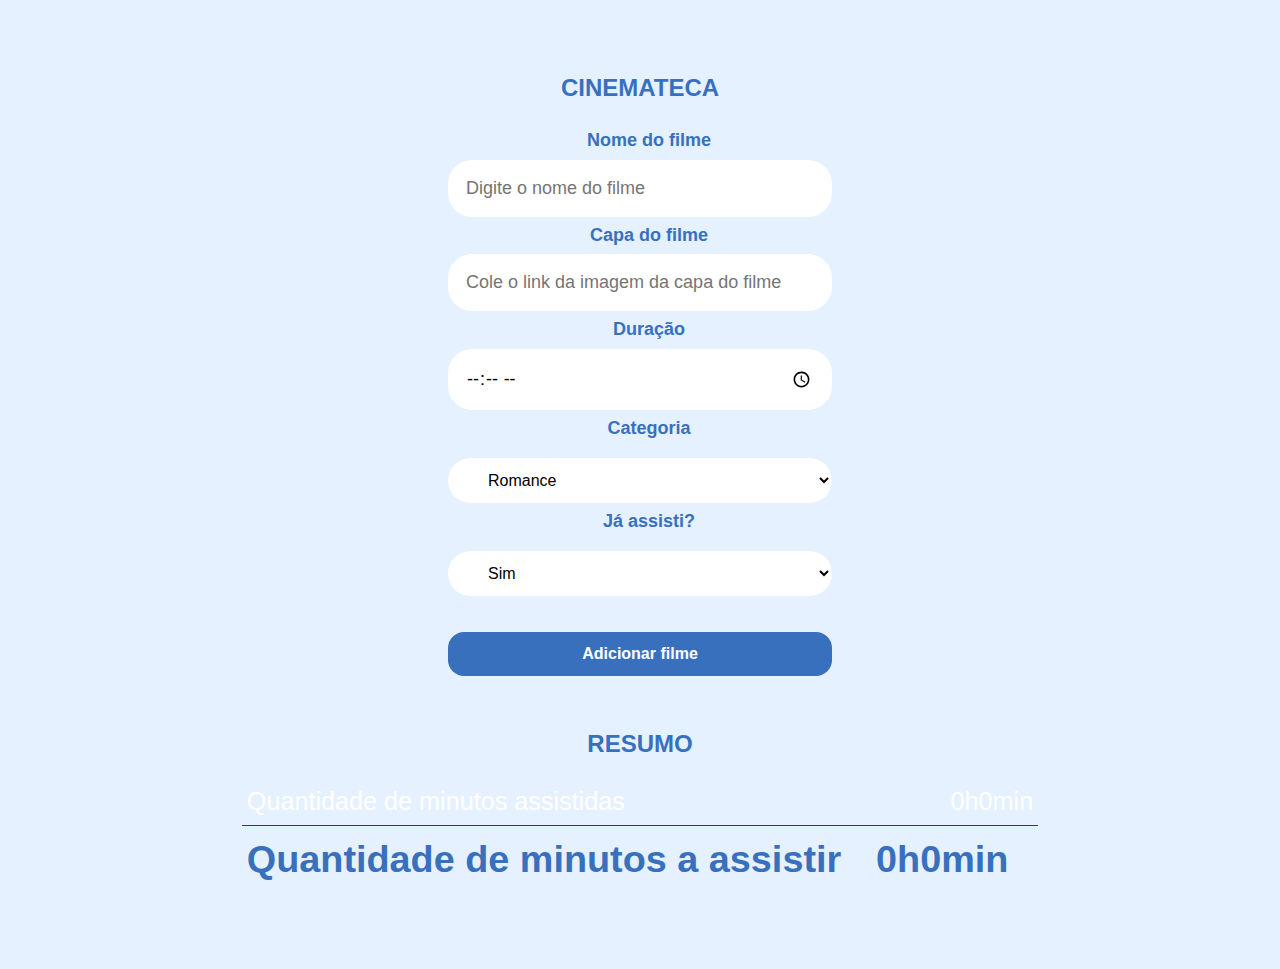
<file: index.html>
<!DOCTYPE html>
<html lang="pt-br">

<head>
    <meta charset="UTF-8">
    <meta http-equiv="X-UA-Compatible" content="IE=edge">
    <meta name="viewport" content="width=device-width, initial-scale=1.0">
    <link rel="stylesheet" href="visual.css">
    <title>Lista de filmes</title>
</head>

<body>

    <form action="#" id="formulario">
        <h2>Cinemateca</h2>

        <label for="nome_filme">Nome do filme</label>
        <input id="nome_filme" placeholder="Digite o nome do filme" required type="text" />

        <label for="capa_filme">Capa do filme</label>
        <input id="capa_filme" placeholder="Cole o link da imagem da capa do filme" required type="url" />

        <label for="duracao_filme">Duração</label>
        <input id="duracao_filme" placeholder="Digite a duração do filme" required type="time" />

        <label for="categoria">Categoria</label>
        <select class="modelo_categoria">
            <option value="romance">Romance</option>
            <option value="terror">Terror</option>
            <option value="ficcao">Ficção cietífica</option>
            <option value="aventura">Aventura</option>
            <option value="biografia">Biografia</option>
            <option value="drama">Drama</option>
            <option value="comedia">Comédia</option>
            <option value="acao">Ação</option>
        </select>

        <label for="conclusao">Já assisti?</label>
        <select id="conclusao" class="modelo_conclusao">
            <option value="sim">Sim</option>
            <option value="nao">Não</option>
        </select>

        <!-- <fieldset>
            <legend> Categoria </legend>

            <div class="coluna1">
                <input type="checkbox" id="romance" name="interesse" value="romance">
                <label for="romance"> Romance </label>

                <input type="checkbox" id="terror" name="interesse" value="terror">
                <label for="terror"> Terror </label>

                <input type="checkbox" id="ficcao" name="interesse" value="ficcao">
                <label for="ficcao"> Ficção cietífica </label>

                <input type="checkbox" id="aventura" name="interesse" value="aventura">
                <label for="aventura"> Aventura </label>
            </div>

            <div class="coluna2">
                <input type="checkbox" id="biografia" name="interesse" value="biografia">
                <label for="biografia"> Biografia </label>

                <input type="checkbox" id="drama" name="interesse" value="drama">
                <label for="drama"> Drama </label>

                <input type="checkbox" id="comedia" name="interesse" value="comedia">
                <label for="comedia"> Comédia </label>

                <input type="checkbox" id="acao" name="interesse" value="acao">
                <label for="acao"> Ação </label>
            </div>

        </fieldset> -->

        <input type="button" value="Adicionar filme" onclick="adicionaFilme(duracaoTotal, duracaoAssistida, duracaoDesejada)">
    </form>

    <h2>Resumo</h2>
    <table>
        <tr>
            <td>Quantidade de minutos assistidas</td>
            <td id="minutos_assistidos">0h0min</td>
        </tr>
        <tr>
            <td>Quantidade de minutos a assistir</td>
            <td id="minutos_desejados">0h0min</td>
        </tr>
    </table>

    <script src="main.js"></script>
</body>

</html>
</file>
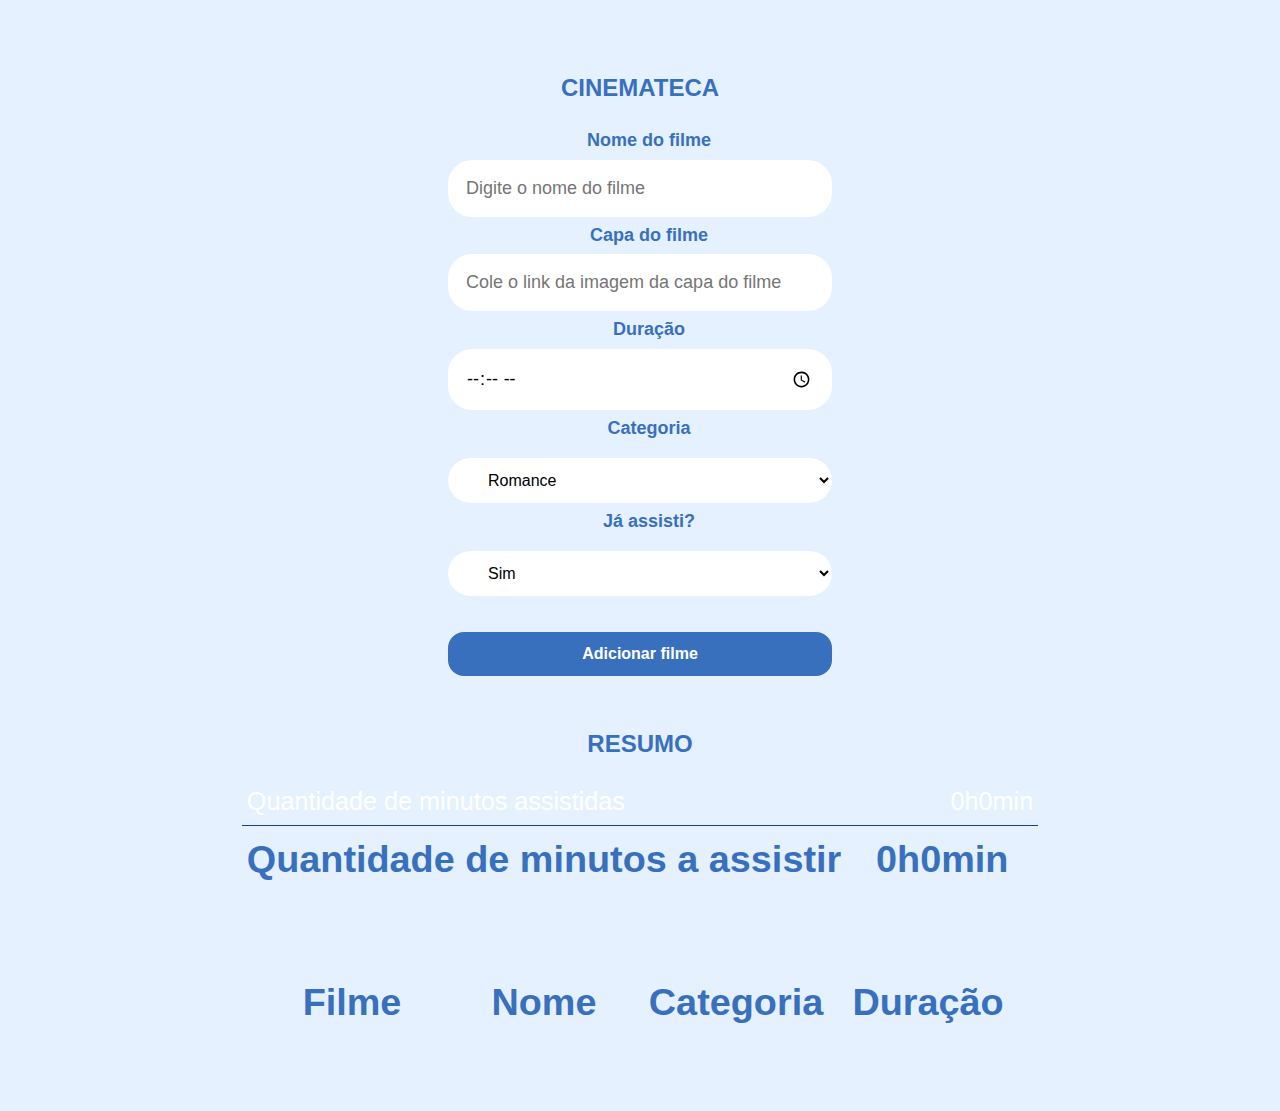
<file: Curso-2/index.html>
<!DOCTYPE html>
<html lang="pt-br">

<head>
    <meta charset="UTF-8">
    <meta http-equiv="X-UA-Compatible" content="IE=edge">
    <meta name="viewport" content="width=device-width, initial-scale=1.0">
    <link rel="stylesheet" href="visual.css">
    <title>Lista de filmes</title>
</head>

<body>

    <form action="#" id="formulario">
        <h2>Cinemateca</h2>

        <label for="nome_filme">Nome do filme</label>
        <input id="nome_filme" placeholder="Digite o nome do filme" required type="text" />

        <label for="capa_filme">Capa do filme</label>
        <input id="capa_filme" placeholder="Cole o link da imagem da capa do filme" required type="url" />

        <label for="duracao_filme">Duração</label>
        <input id="duracao_filme" placeholder="Digite a duração do filme" required type="time" />

        <label for="categoria">Categoria</label>
        <select id="categoria" class="modelo_categoria">
            <option>Romance</option>
            <option>Terror</option>
            <option>Ficção cietífica</option>
            <option>Aventura</option>
            <option>Biografia</option>
            <option>Drama</option>
            <option>Comédia</option>
            <option>Ação</option>
        </select>

        <label for="conclusao">Já assisti?</label>
        <select id="conclusao" class="modelo_conclusao">
            <option value="sim">Sim</option>
            <option value="nao">Não</option>
        </select>

        <!-- <fieldset>
            <legend> Categoria </legend>

            <div class="coluna1">
                <input type="checkbox" id="romance" name="interesse" value="romance">
                <label for="romance"> Romance </label>

                <input type="checkbox" id="terror" name="interesse" value="terror">
                <label for="terror"> Terror </label>

                <input type="checkbox" id="ficcao" name="interesse" value="ficcao">
                <label for="ficcao"> Ficção cietífica </label>

                <input type="checkbox" id="aventura" name="interesse" value="aventura">
                <label for="aventura"> Aventura </label>
            </div>

            <div class="coluna2">
                <input type="checkbox" id="biografia" name="interesse" value="biografia">
                <label for="biografia"> Biografia </label>

                <input type="checkbox" id="drama" name="interesse" value="drama">
                <label for="drama"> Drama </label>

                <input type="checkbox" id="comedia" name="interesse" value="comedia">
                <label for="comedia"> Comédia </label>

                <input type="checkbox" id="acao" name="interesse" value="acao">
                <label for="acao"> Ação </label>
            </div>

        </fieldset> -->

        <input type="button" value="Adicionar filme" onclick="adicionaFilme(duracaoTotal, duracaoAssistida, duracaoDesejada)">
    </form>

    <h2>Resumo</h2>
    <table>
        <tr>
            <td>Quantidade de minutos assistidas</td>
            <td id="minutos_assistidos">0h0min</td>
        </tr>
        <tr>
            <td>Quantidade de minutos a assistir</td>
            <td id="minutos_desejados">0h0min</td>
        </tr>
    </table>

    <table id="tabela_filmes">
        <thead>
            <tr>
                <td>Filme</td>
                <td>Nome</td>
                <td>Categoria</td>
                <td>Duração</td>
            </tr>
        </thead>
        <tbody></tbody>
    </table>

    <script src="main.js"></script>
</body>

</html>
</file>
<file: visual.css>
input,
button {
    border: none;
    color: inherit;
    font-size: inherit;
    font-weight: inherit;
    font-family: inherit;
}

input[type=button] {
    font-family: arial;
    font-weight: bold;
    color: white !important;
    font-size: 16px;
    box-shadow: var(--azul-claro);
    padding: 13px 36px;
    border-radius: 16px;
    background: var(--azul-medio);
    margin-top: 36px;
    cursor: pointer;
    transition: 0.3;
}

input[type=button]:hover {
    color: var(--azul-claro) !important;
    background: var(--azul-escuro);
}

*,
*::before,
*::after {
    --azul-escuro: #154580;
    --azul-medio: #3970BE;
    --azul-claro: #E5F1FF;
    box-sizing: border-box;
}

body {
    font-family: Roboto, Arial, Helvetica, sans-serif;
    background-color: var(--azul-claro);
    background-image: url("https://i.imgur.com/7A8vYG5.png");
    background-size: cover;
    background-position: center top;
    background-repeat: no-repeat;
    font-size: 18px;
    color: white;
    box-sizing: border-box;
    text-align: center;
}

p {
    color: var(--azul-escuro);
    font-size: 1.6em;
}

form,
table {
    margin: 3em 0;
    display: flex;
    flex-direction: column;
    align-items: center;
    justify-content: center;
    text-align: initial;
}

h2 {
    color: var(--azul-medio);
    font-weight: bold;
    font-size: 24px;
    text-transform: uppercase;
}

form label {
    line-height: 2;
    padding: 0 0 .1em 1em;
    font-weight: 700;
    color: var(--azul-medio);
}

form input {
    min-width: 30vw;
    border-radius: 24px;
    display: block;
    color: black;
    padding: 1em
}

table {
    line-height: 1.5;
    color: white;
    border-collapse: collapse;
    border-spacing: 0;
    width: 100%;
    font-size: 1.4em;
    margin-top: 0;
}

td {
    min-width: 15vw;
    border-bottom: 1px solid var(--azul-escuro);
    padding: 5px;
}

td:not(:last-child) {
    text-align: left;
}

td:last-child {
    text-align: right;
}

tr:last-child td {
    text-align: center;
    font-weight: 700;
    font-size: 1.5em;
    color: var(--azul-medio);
    border-bottom: none;
}

select[class=modelo_categoria],[class=modelo_conclusao] {
    word-wrap: normal;
    border: none;
    background-color: white;
    color: black;
    cursor: pointer;
    min-width: 30vw;
    font-size: 16px;
    padding: 13px 36px;
    border-radius: 24px;
    margin-top: 10px;
}

select:hover {
    color: black !important;
    background: var(--azul-claro);
}

fieldset {
    border: 5px solid var(--azul-escuro);
}

legend {
    padding: 10px;
    background: var(--azul-escuro);
    color: var(--azul-claro);
}
</file>
<file: Curso-2/visual.css>
input,
button {
    border: none;
    color: inherit;
    font-size: inherit;
    font-weight: inherit;
    font-family: inherit;
}

input[type=button] {
    font-family: arial;
    font-weight: bold;
    color: white !important;
    font-size: 16px;
    box-shadow: var(--azul-claro);
    padding: 13px 36px;
    border-radius: 16px;
    background: var(--azul-medio);
    margin-top: 36px;
    cursor: pointer;
    transition: 0.3;
}

input[type=button]:hover {
    color: var(--azul-claro) !important;
    background: var(--azul-escuro);
}

*,
*::before,
*::after {
    --azul-escuro: #154580;
    --azul-medio: #3970BE;
    --azul-claro: #E5F1FF;
    box-sizing: border-box;
}

body {
    font-family: Roboto, Arial, Helvetica, sans-serif;
    background-color: var(--azul-claro);
    background-image: url("https://i.imgur.com/7A8vYG5.png");
    background-size: cover;
    background-position: center top;
    background-repeat: no-repeat;
    font-size: 18px;
    color: white;
    box-sizing: border-box;
    text-align: center;
}

p {
    color: var(--azul-escuro);
    font-size: 1.6em;
}

form,
table {
    margin: 3em 0;
    display: flex;
    flex-direction: column;
    align-items: center;
    justify-content: center;
    text-align: initial;
}

h2 {
    color: var(--azul-medio);
    font-weight: bold;
    font-size: 24px;
    text-transform: uppercase;
}

form label {
    line-height: 2;
    padding: 0 0 .1em 1em;
    font-weight: 700;
    color: var(--azul-medio);
}

form input {
    min-width: 30vw;
    border-radius: 24px;
    display: block;
    color: black;
    padding: 1em
}

table {
    line-height: 1.5;
    color: white;
    border-collapse: collapse;
    border-spacing: 0;
    width: 100%;
    font-size: 1.4em;
    margin-top: 0;
}

td {
    min-width: 15vw;
    border-bottom: 1px solid var(--azul-escuro);
    padding: 5px;
}

td:not(:last-child) {
    text-align: left;
}

td:last-child {
    text-align: right;
}

tr:last-child td {
    text-align: center;
    font-weight: 700;
    font-size: 1.5em;
    color: var(--azul-medio);
    border-bottom: none;
}

select[class=modelo_categoria],[class=modelo_conclusao] {
    word-wrap: normal;
    border: none;
    background-color: white;
    color: black;
    cursor: pointer;
    min-width: 30vw;
    font-size: 16px;
    padding: 13px 36px;
    border-radius: 24px;
    margin-top: 10px;
}

select:hover {
    color: black !important;
    background: var(--azul-claro);
}

fieldset {
    border: 5px solid var(--azul-escuro);
}

legend {
    padding: 10px;
    background: var(--azul-escuro);
    color: var(--azul-claro);
}
</file>
